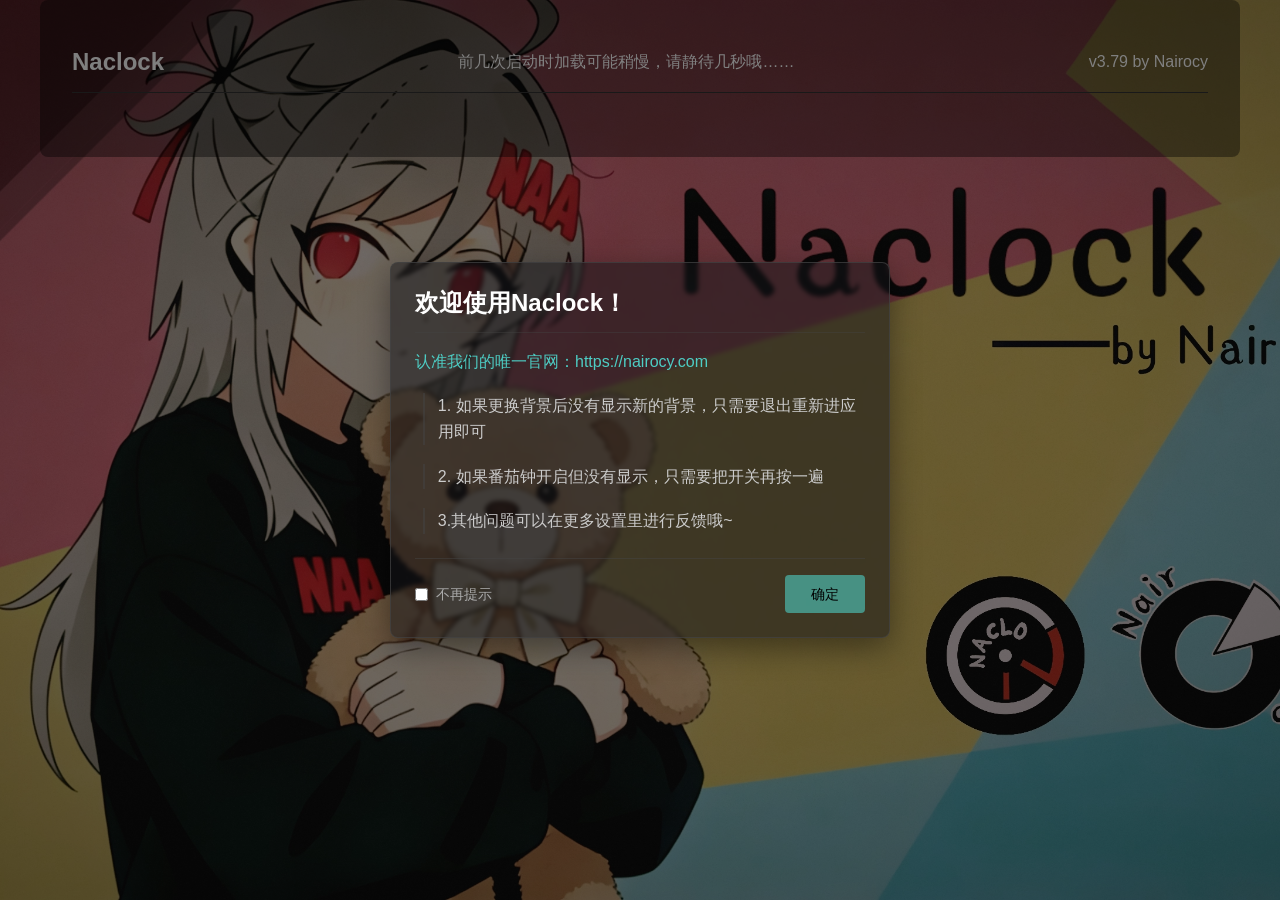
<file: index.html>
<!DOCTYPE html>
<html lang="zh-CN">

<head>
    <meta charset="UTF-8">
    <meta name="viewport" content="width=device-width, initial-scale=1.0">
    <meta name="version" content="3.79">
    <title>Naclock</title>
    <style>
    * {
        margin: 0;
        padding: 0;
        box-sizing: border-box;
        font-family: 'Helvetica Neue', Arial, sans-serif;
    }

    body {
        background-color: #000000;
        background-image: url('res/pic/nano.webp');
        background-size: cover;
        background-position: center;
        background-repeat: no-repeat;
        background-attachment: fixed;
        color: #ffffff;
        min-height: 100vh;
        overflow-x: hidden;
    }

    a {
        color: #00CED1;
        text-decoration: none;
        transition: color 0.3s ease;
    }

    a:hover {
        color: #20B2AA;
        text-decoration: underline;
    }

    .container {
        max-width: 1200px;
        margin: 0 auto;
        padding: 2rem;
        background-color: rgba(0, 0, 0, 0.4);
        border-radius: 8px;
    }

    header {
        display: flex;
        justify-content: space-between;
        align-items: center;
        padding: 1rem 0;
        border-bottom: 1px solid #333;
        margin-bottom: 2rem;
    }

    .logo {
        font-size: 1.5rem;
        font-weight: bold;
    }

    nav ul {
        display: flex;
        list-style: none;
    }

    nav li {
        margin-left: 1.5rem;
    }

    nav a {
        color: #ffffff;
        text-decoration: none;
        transition: opacity 0.3s;
    }

    nav a:hover {
        opacity: 0.7;
        text-decoration: none;
    }

    .main-content {
        display: grid;
        grid-template-columns: 1fr 1fr;
        gap: 2rem;
        margin-bottom: 3rem;
    }

    .feature-box {
        background-color: #111;
        padding: 1.5rem;
        border-radius: 4px;
        border: 1px solid #333;
    }

    .feature-title {
        font-size: 1.2rem;
        margin-bottom: 1rem;
        display: flex;
        align-items: center;
    }

    .feature-title svg {
        margin-right: 0.5rem;
    }

    .feature-desc {
        color: #ccc;
        line-height: 1.5;
    }

    footer {
        text-align: center;
        padding: 1.5rem 0;
        border-top: 1px solid #333;
        color: #888;
        font-size: 0.9rem;
    }

    .modal-overlay {
        position: fixed;
        top: 0;
        left: 0;
        width: 100%;
        height: 100%;
        background-color: rgba(0, 0, 0, 0.5);
        display: flex;
        justify-content: center;
        align-items: center;
        z-index: 1000;
    }

    .modal {
        background-color: rgba(20, 20, 25, 0.5);
        border: 1px solid rgba(68, 68, 68, 0.7);
        border-radius: 8px;
        backdrop-filter: blur(2px);
        box-shadow: 0 10px 30px rgba(0, 0, 0, 0.4);
        max-height: 85vh;
        overflow-y: auto;
    }

    #updateModal .modal {
        width: 90%;
        max-width: 750px;
        padding: 1.5rem;
        display: flex;
        flex-direction: row;
        gap: 1.5rem;
    }

    .modal-left {
        flex: 1;
        display: flex;
        flex-direction: column;
    }

    .modal-right {
        width: 180px;
        display: flex;
        flex-direction: column;
        justify-content: space-between;
    }

    .version-header {
        margin-bottom: 1rem;
    }

    .version-info {
        display: flex;
        justify-content: space-between;
        align-items: center;
        margin-bottom: 1rem;
    }

    .version-current {
        font-size: 0.95rem;
        color: #aaa;
    }

    .version-new {
        font-size: 1.1rem;
        font-weight: bold;
        color: #4ecdc4;
    }

    .version-arrow {
        margin: 0 8px;
        color: #666;
    }

    .file-size {
        color: #888;
        font-size: 0.85rem;
        background: rgba(255, 255, 255, 0.05);
        padding: 0.3rem 0.6rem;
        border-radius: 4px;
        margin-left: 0.5rem;
    }

    .info-container {
        display: flex;
    }

    .notes-header {
        display: flex;
        justify-content: space-between;
        align-items: center;
        margin-bottom: 0.5rem;
    }

    .update-notes-label {
        color: #ccc;
        font-size: 0.95rem;
        font-weight: 500;
    }

    .checkbox-container {
        display: flex;
        align-items: center;
    }

    .checkbox-container input {
        margin-right: 0.5rem;
        cursor: pointer;
    }

    .checkbox-container label {
        color: #aaa;
        font-size: 0.85rem;
        white-space: nowrap;
        cursor: pointer;
    }

    .update-notes-container {
        background: rgba(40, 40, 45, 0.5);
        border: 1px solid rgba(68, 68, 68, 0.6);
        border-radius: 6px;
        padding: 1rem;
        flex: 1;
        overflow-y: auto;
        min-height: 200px;
    }

    .update-notes {
        font-size: 0.9rem;
        line-height: 1.5;
        color: #ddd;
    }

    .update-notes p {
        margin-bottom: 0.5rem;
    }

    .update-notes p:last-child {
        margin-bottom: 0;
    }

    .force-update-warning {
        background: rgba(255, 80, 80, 0.15);
        border: 1px solid rgba(255, 80, 80, 0.3);
        border-radius: 6px;
        padding: 0.7rem;
        margin-top: 1rem;
        display: none;
    }

    .warning-text {
        color: #ffb3b3;
        font-size: 0.85rem;
        display: flex;
        align-items: center;
        gap: 6px;
    }

    .image-container {
        width: 100%;
        aspect-ratio: 1/1;
        border-radius: 6px;
        overflow: hidden;
        border: 1px solid rgba(68, 68, 68, 0.6);
        margin-bottom: 1rem;
    }

    .version-image {
        width: 100%;
        height: 100%;
        object-fit: cover;
        display: block;
    }

    .action-section {
        display: flex;
        flex-direction: column;
        gap: 0.8rem;
    }

    .btn-container {
        display: flex;
        flex-direction: column;
        gap: 0.7rem;
    }

    .btn {
        background-color: rgba(68, 68, 68, 0.6);
        color: #fff;
        border: 1px solid rgba(85, 85, 85, 0.6);
        padding: 0.7rem;
        border-radius: 6px;
        cursor: pointer;
        font-weight: 500;
        transition: all 0.2s;
        font-size: 0.9rem;
        text-align: center;
    }

    .btn:hover {
        background-color: rgba(85, 85, 85, 0.6);
    }

    .btn-primary {
        background-color: rgba(78, 205, 196, 0.6);
        color: #000;
        border-color: rgba(78, 205, 196, 0.5);
    }

    .btn-primary:hover {
        background-color: rgba(61, 188, 180, 0.9);
    }

    /* 强制更新时的特殊样式 */
    .btn-container.force-update {
        flex-direction: column !important;
        gap: 0 !important;
    }

    .btn-container.force-update .btn-primary {
        width: 100% !important;
        margin: 0 !important;
    }

    #welcomeModal .modal {
        width: 90%;
        max-width: 500px;
        padding: 1.5rem;
    }

    #welcomeModal h2 {
        margin-bottom: 1rem;
        font-size: 1.5rem;
        text-align: left;
        color: #fff;
        border-bottom: 1px solid rgba(68, 68, 68, 0.4);
        padding-bottom: 0.8rem;
    }

    #welcomeModal .modal-content {
        margin-bottom: 1.5rem;
        line-height: 1.6;
    }

    #welcomeModal .modal-content > p {
        margin-bottom: 1.2rem;
    }

    #welcomeModal .modal-content > p:first-of-type {
        color: #4ecdc4;
        font-weight: 500;
    }

    #welcomeModal .modal-content > p:not(:first-of-type) {
        margin-left: 0.5rem;
        padding-left: 0.8rem;
        border-left: 2px solid rgba(68, 68, 68, 0.5);
        color: #ccc;
    }

    #welcomeModal .modal-actions {
        display: flex;
        justify-content: space-between;
        align-items: center;
        padding-top: 1rem;
        border-top: 1px solid rgba(68, 68, 68, 0.5);
    }

    #welcomeModal .checkbox-container {
        display: flex;
        align-items: center;
    }

    #welcomeModal .checkbox-container label {
        color: #aaa;
        font-size: 0.9rem;
    }

    #welcomeModal .btn {
        background-color: rgba(78, 205, 196, 0.6);
        color: #000;
        border: none;
        padding: 0.6rem 1.5rem;
        border-radius: 4px;
        cursor: pointer;
        font-weight: 500;
        transition: background-color 0.2s;
        min-width: 80px;
    }

    #welcomeModal .btn:hover {
        background-color: rgba(61, 188, 180, 0.7);
    }

    @media (max-width: 768px) {
        .main-content {
            grid-template-columns: 1fr;
        }

        header {
            flex-direction: column;
            text-align: center;
        }

        nav ul {
            margin-top: 1rem;
            justify-content: center;
        }

        nav li {
            margin: 0 0.75rem;
        }

        #updateModal .modal {
            width: 95%;
            max-height: 80vh;
            padding: 1.2rem;
            flex-direction: column;
            gap: 1.2rem;
        }

        #updateModal .modal-right {
            width: 100%;
            order: -1;
            align-items: center;
        }

        #updateModal .image-container {
            width: 120px;
            height: 120px;
            margin-bottom: 0.8rem;
        }

        #updateModal .action-section {
            width: 100%;
            max-width: 300px;
        }

        #updateModal .btn-container {
            flex-direction: row;
        }

        #updateModal .btn {
            flex: 1;
        }

        #updateModal .notes-header {
            flex-direction: column;
            align-items: flex-start;
            gap: 0.5rem;
        }

        #updateModal .checkbox-container {
            align-self: flex-end;
        }

        #updateModal .version-info {
            flex-direction: column;
            align-items: flex-start;
            gap: 0.5rem;
        }
        
        #updateModal .info-container {
            flex-direction: column;
            align-items: flex-start;
            gap: 0.3rem;
        }
        
        #updateModal .file-size {
            margin-left: 0;
            margin-top: 0.3rem;
        }

        #welcomeModal .modal {
            width: 95%;
            padding: 1.2rem;
        }

        #welcomeModal .modal-actions {
            flex-direction: column;
            gap: 1rem;
            align-items: stretch;
        }

        #welcomeModal .checkbox-container {
            justify-content: center;
        }

        #welcomeModal .btn {
            width: 100%;
        }
    }

    @media (max-width: 480px) {
        #updateModal .modal,
        #welcomeModal .modal {
            padding: 1rem;
        }

        #updateModal .btn-container,
        #welcomeModal .btn-container {
            flex-direction: column;
        }
    }
</style>
</head>

<body>
    <div class="container">
        <header>
            <div class="logo">Naclock</div>
            <p>前几次启动时加载可能稍慢，请静待几秒哦……</p>
            <p id="currentVersionDisplay">Loading...&nbsp;&nbsp;by Nairocy</p>
        </header>
    </div>

    <div id="updateModal" class="modal-overlay" style="display: none;">
        <div class="modal">
            <div class="modal-left">
                <div class="version-header">
                    <div class="version-info">
                        <div>
                            <span class="version-current" id="currentVersion">v3.46</span>
                            <span class="version-arrow">→</span>
                            <span class="version-new" id="newVersionDisplay">v3.67</span>
                        </div>
                        <div class="info-container">
                            <div class="file-size">时间: <span id="updateDateDisplay">未知</span></div>
                            <div class="file-size">大小: <span id="fileSizeDisplay">未知</span></div>
                        </div>
                    </div>
                </div>

                <div class="notes-header">
                    <div class="update-notes-label">更新说明</div>
                    <div class="checkbox-container">
                        <input type="checkbox" id="skipThisVersion">
                        <label for="skipThisVersion">忽略此版本</label>
                    </div>
                </div>

                <div class="update-notes-container">
                    <div id="updateNotes" class="update-notes">
                        <p>唔唔</p>
                        <p>喵喵</p>
                    </div>
                </div>

                <div id="forceUpdateWarning" class="force-update-warning" style="display: none;">
                    <div class="warning-text">
                        <svg xmlns="http://www.w3.org/2000/svg" width="16" height="16" viewBox="0 0 24 24" fill="none" stroke="currentColor" stroke-width="2" stroke-linecap="round" stroke-linejoin="round">
                            <circle cx="12" cy="12" r="10"></circle>
                            <line x1="12" y1="8" x2="12" y2="12"></line>
                            <line x1="12" y1="16" x2="12.01" y2="16"></line>
                        </svg>
                        此版本包含重要更新，必须升级后才能继续使用
                    </div>
                </div>
            </div>

            <div class="modal-right">
                <div class="image-container">
                    <img src="res/pic/version.gif" alt="给我更新！" class="version-image" onerror="this.src='data:image/svg+xml;utf8,<svg xmlns=\"http://www.w3.org/2000/svg\" viewBox=\"0 0 100 100\"><rect width=\"100\" height=\"100\" fill=\"%23333\"/><text x=\"50\" y=\"50\" font-family=\"Arial\" font-size=\"14\" fill=\"%23ccc\" text-anchor=\"middle\" dy=\".3em\">给我更新</text></svg>'">
                </div>

                <div class="action-section">
                    <div class="btn-container">
                        <button id="updateBtn" class="btn btn-primary">开始更新</button>
                        <button id="laterBtn" class="btn">暂时跳过</button>
                    </div>
                </div>
            </div>
        </div>
    </div>

    <div id="welcomeModal" class="modal-overlay" style="display: none;">
        <div class="modal">
            <h2>欢迎使用Naclock！</h2>
            <div class="modal-content">
                <p>认准我们的唯一官网：https://nairocy.com</p>
                <p>1. 如果更换背景后没有显示新的背景，只需要退出重新进应用即可</p>
                <p>2. 如果番茄钟开启但没有显示，只需要把开关再按一遍</p>
                <p>3.其他问题可以在更多设置里进行反馈哦~ </p>
            </div>
            <div class="modal-actions">
                <div class="checkbox-container">
                    <input type="checkbox" id="dontShowAgain">
                    <label for="dontShowAgain">不再提示</label>
                </div>
                <button id="confirmBtn" class="btn">确定</button>
            </div>
        </div>
    </div>

    <script src="inde.js"></script>
</body>

</html>
</file>
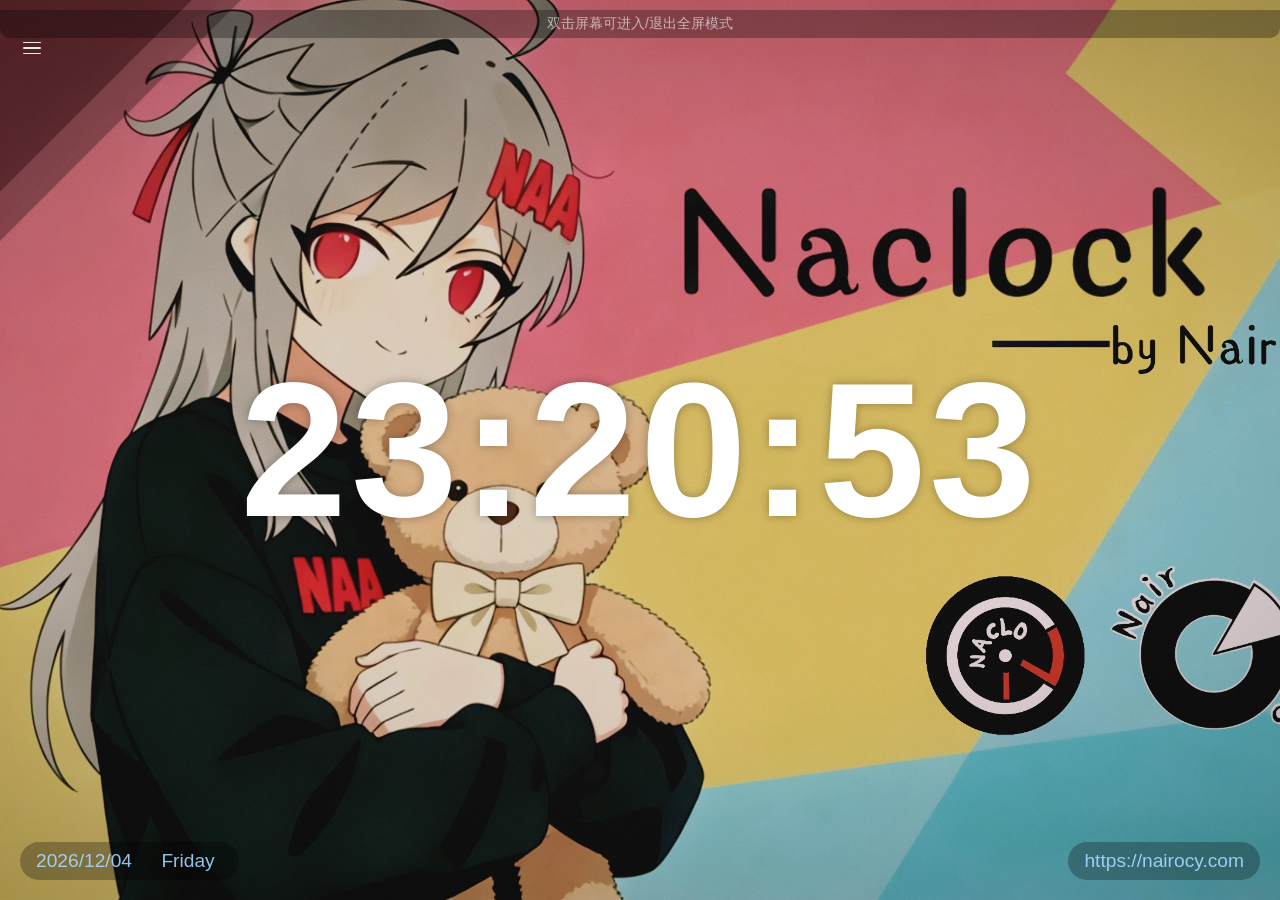
<file: page.html>
<!DOCTYPE html>
<html lang="zh">

    <head>
        <meta charset="UTF-8">
        <meta name="viewport" content="width=device-width, initial-scale=1.0, maximum-scale=1.0, user-scalable=no, viewport-fit=cover">
        <meta name="version" content="3.79">
        <title>Naclock</title>
        <link rel="icon" href="../../../pictures/clock.ico" type="image/x-icon">
        <link rel="stylesheet" href="https://cdnjs.cloudflare.com/ajax/libs/font-awesome/6.4.0/css/all.min.css">
        <link rel="stylesheet" href="page.css">
        <script src="ver.js"></script>
    </head>

    <body>
        <div id="fullscreen-hint">双击屏幕可进入/退出全屏模式</div>

        <div id="portrait-warning">
            <i class="fas fa-sync-alt"></i>
            <p>请将设备旋转至横屏<br>以获得更佳体验</p>
        </div>

        <div class="main-container layout-center">
            <div class="clock-container">
                <div class="clock">
                    <div class="digital-time"></div>
                    <div class="center"></div>
                    <div id="hour" class="hand"></div>
                    <div id="minute" class="hand"></div>
                    <div id="second" class="hand"></div>
                </div>
            </div>

            <div class="time-container">
                <div id="time-display">00:00:00</div>
            </div>
        </div>

        <div id="tomato-container">
            <button id="tomato-control-btn" class="tomato-control-btn">
                <i id="tomato-play-icon" class="fas fa-play"></i>
            </button>
            <div>
                <i class="fas fa-clock tomato-icon"></i>
                <span id="tomato-display">25:00</span>
                <span id="tomato-count-display">0/4</span>
            </div>
        </div>

        <div id="date-week-container">
            <div id="date-display">2021/03/06</div>
            <div id="week-display"> Saturday</div>
        </div>

        <div id="slogan-container">https://nairocy.com</div>

        <div id="tomato-notification" class="tomato-notification">
            <div class="notification-message"></div>
            <button class="notification-confirm">朕已阅</button>
        </div>

        <button id="menu-button" aria-label="菜单">
            <span class="menu-icon-bar"></span>
            <span class="menu-icon-bar"></span>
            <span class="menu-icon-bar"></span>
        </button>

        <div id="main-menu" class="menu-panel">
            <div class="menu-header">
                <h4 class="menu-title">Naclock&nbsp;&nbsp;&nbsp;v3.79</h4>
                <button class="close-button" id="close-main-menu">&times;</button>
            </div>

            <div class="menu-content">
                <div class="menu-grid">
                    <div class="menu-option" id="open-display-settings">
                        <div class="option-title">
                            <span class="option-icon"><i class="fas fa-calendar-alt"></i></span>
                            <span>显示设置</span>
                        </div>
                    </div>

                    <div class="menu-option" id="open-color-settings">
                        <div class="option-title">
                            <span class="option-icon"><i class="fas fa-palette"></i></span>
                            <span>颜色设置</span>
                        </div>
                    </div>

                    <div class="menu-option" id="open-bg-settings">
                        <div class="option-title">
                            <span class="option-icon"><i class="fas fa-image"></i></span>
                            <span>背景设置</span>
                        </div>
                    </div>

                    <div class="menu-option" id="open-tomato-settings">
                        <div class="option-title">
                            <span class="option-icon"><i class="fas fa-clock"></i></span>
                            <span>番茄设置</span>
                        </div>
                    </div>

                    <div class="menu-option" id="open-more-settings">
                        <div class="option-title">
                            <span class="option-icon"><i class="fas fa-cog"></i></span>
                            <span>更多设置</span>
                        </div>
                    </div>

                    <div class="menu-section" style="margin-top: auto; padding-top: 20px; border-top: 1px solid var(--menu-border);">
                        <div class="section-title" style="justify-content: center;">
                            <i class="fas fa-qrcode"></i>
                            <span>Nairocy 官网</span>
                        </div>
                        <div style="display: flex; justify-content: center; padding: 10px 0;">
                            <img src="res/pic/qrcode.png" alt="Nairocy官网二维码" style="width: 150px; height: 150px; border-radius: 8px; cursor: pointer;" onclick="openNairocyWebsite()" id="qrcode-image">
                        </div>
                    </div>

                </div>
            </div>
        </div>

        <div id="display-settings" class="menu-panel">
            <div class="menu-header">
                <h2 class="menu-title">显示设置</h2>
                <button class="close-button" id="close-display-settings">&times;</button>
            </div>

            <div class="menu-content">
                <div class="menu-section">
                    <div class="menu-grid">
                        <div class="menu-option" id="open-clock-position-picker">
                            <div class="option-title">
                                <span class="option-icon"><i class="fas fa-clock"></i></span>
                                <span>模拟时钟</span>
                            </div>
                            <div class="option-status" id="clock-position-status">关闭</div>
                        </div>

                        <div class="menu-option" id="open-font-picker">
                            <div class="option-title">
                                <span class="option-icon"><i class="fas fa-font"></i></span>
                                <span>时间字体</span>
                            </div>
                            <div class="option-status" id="font-status">系统字体</div>
                        </div>

                        <div class="opacity-control" style="margin-top: 12px;">
                            <div class="opacity-label">
                                <span><i class="fas fa-text-height"></i> 字体大小</span>
                                <span id="font-size-value" class="opacity-value">100%</span>
                            </div>
                            <input type="range" min="0.5" max="2.0" step="0.01" value="1.0" class="opacity-slider" id="font-size-slider">
                        </div>

                    <div class="switch-container">
                        <label class="switch-label">
                            <i class="fas fa-stopwatch"></i>
                            显示秒数
                        </label>
                        <label class="switch">
                            <input type="checkbox" id="show-seconds" checked>
                            <span class="slider"></span>
                        </label>
                    </div>

                        <div class="switch-container">
                            <label class="switch-label">
                                <i class="fas fa-calendar-day"></i>
                                显示日期
                            </label>
                            <label class="switch">
                                <input type="checkbox" id="show-date" checked>
                                <span class="slider"></span>
                            </label>
                        </div>

                        <div class="switch-container">
                            <label class="switch-label">
                                <i class="fas fa-calendar"></i>
                                显示年份
                            </label>
                            <label class="switch">
                                <input type="checkbox" id="show-year" checked>
                                <span class="slider"></span>
                            </label>
                        </div>

                        <div class="switch-container">
                            <label class="switch-label">
                                <i class="fas fa-calendar-week"></i>
                                显示星期
                            </label>
                            <label class="switch">
                                <input type="checkbox" id="show-week" checked>
                                <span class="slider"></span>
                            </label>
                        </div>

                        <div class="switch-container">
                            <label class="switch-label">
                                <i class="fas fa-calendar"></i>
                                显示月日
                            </label>
                            <label class="switch">
                                <input type="checkbox" id="show-month-day" checked>
                                <span class="slider"></span>
                            </label>
                        </div>

                        <div class="audio-upload-container">
                            <div class="tomato-slider-label">
                                <span><i class="fas fa-quote-left"></i> 自定义标语</span>
                            </div>
                            <button class="action-button file-button" id="open-slogan-picker" style="width: 100%; justify-content: center;">
                                <i class="fas fa-edit"></i> 标语设置
                            </button>
                        </div>
                    </div>
                </div>
            </div>
        </div>

        <div id="clock-position-picker" class="menu-panel">
            <div class="menu-header">
                <h2 class="menu-title">模拟时钟</h2>
                <button class="close-button" id="close-clock-position-picker">&times;</button>
            </div>

            <div class="menu-content">
                <div class="menu-section">
                    <div class="menu-grid">
                        <div class="switch-container clock-position-option" data-value="none">
                            <label class="switch-label">
                                <i class="fas fa-ban"></i>
                                关闭模拟时钟
                            </label>
                            <label class="switch">
                                <input type="radio" name="clock-position" value="none">
                                <span class="slider radio-slider"></span>
                            </label>
                        </div>

                        <div class="switch-container clock-position-option" data-value="left">
                            <label class="switch-label">
                                <i class="fas fa-arrow-left"></i>
                                左侧模拟时钟
                            </label>
                            <label class="switch">
                                <input type="radio" name="clock-position" value="left">
                                <span class="slider radio-slider"></span>
                            </label>
                        </div>

                        <div class="switch-container clock-position-option" data-value="right">
                            <label class="switch-label">
                                <i class="fas fa-arrow-right"></i>
                                右侧模拟时钟
                            </label>
                            <label class="switch">
                                <input type="radio" name="clock-position" value="right">
                                <span class="slider radio-slider"></span>
                            </label>
                        </div>
                    </div>
                </div>
            </div>
        </div>

        <div id="font-picker" class="menu-panel">
            <div class="menu-header">
                <h2 class="menu-title">选择字体</h2>
                <button class="close-button" id="close-font-picker">&times;</button>
            </div>

            <div class="menu-content">
                <div class="menu-section">
                    <div class="menu-grid">
                        <div class="switch-container font-option" data-font="Arial, sans-serif">
                            <label class="switch-label">
                                <span style="font-family: Arial, sans-serif;">系统字体</span>
                            </label>
                            <label class="switch">
                                <input type="radio" name="font-select" value="Arial, sans-serif">
                                <span class="slider radio-slider"></span>
                            </label>
                        </div>

                        <div class="switch-container font-option" data-font="'Microsoft YaHei', sans-serif">
                            <label class="switch-label">
                                <span style="font-family: 'Microsoft YaHei', sans-serif;">微软雅黑</span>
                            </label>
                            <label class="switch">
                                <input type="radio" name="font-select" value="'Microsoft YaHei', sans-serif">
                                <span class="slider radio-slider"></span>
                            </label>
                        </div>

                        <div class="switch-container font-option" data-font="'SimHei', sans-serif">
                            <label class="switch-label">
                                <span style="font-family: 'SimHei', sans-serif;">纯正黑体</span>
                            </label>
                            <label class="switch">
                                <input type="radio" name="font-select" value="'SimHei', sans-serif">
                                <span class="slider radio-slider"></span>
                            </label>
                        </div>

                        <div class="switch-container font-option" data-font="'SimSun', serif">
                            <label class="switch-label">
                                <span style="font-family: 'SimSun', serif;">标准宋体</span>
                            </label>
                            <label class="switch">
                                <input type="radio" name="font-select" value="'SimSun', serif">
                                <span class="slider radio-slider"></span>
                            </label>
                        </div>

                        <div class="switch-container font-option" data-font="'Courier New', monospace">
                            <label class="switch-label">
                                <span style="font-family: 'Courier New', monospace;">等宽萌体</span>
                            </label>
                            <label class="switch">
                                <input type="radio" name="font-select" value="'Courier New', monospace">
                                <span class="slider radio-slider"></span>
                            </label>
                        </div>

                        <div class="switch-container font-option" data-font="'Times New Roman', serif">
                            <label class="switch-label">
                                <span style="font-family: 'Times New Roman', serif;">衬线怡体</span>
                            </label>
                            <label class="switch">
                                <input type="radio" name="font-select" value="'Times New Roman', serif">
                                <span class="slider radio-slider"></span>
                            </label>
                        </div>
                    </div>
                </div>
            </div>
        </div>

        <div id="color-settings" class="menu-panel">
            <div class="menu-header">
                <h2 class="menu-title">颜色设置</h2>
                <button class="close-button" id="close-color-settings">&times;</button>
            </div>

            <div class="menu-content">
                <div class="menu-grid">
                    <div class="menu-option color-option" data-target="time">
                        <div class="option-title">
                            <span class="option-icon"><i class="fas fa-clock"></i></span>
                            <span>时间颜色</span>
                        </div>
                        <div class="color-preview" style="width: 16px; height: 16px; background: #ffffff; border-radius: 50%;"></div>
                    </div>

                    <div class="menu-option color-option" data-target="date">
                        <div class="option-title">
                            <span class="option-icon"><i class="fas fa-calendar-day"></i></span>
                            <span>日期颜色</span>
                        </div>
                        <div class="color-preview" style="width: 16px; height: 16px; background: #a3d5ff; border-radius: 50%;"></div>
                    </div>

                    <div class="menu-option color-option" data-target="week">
                        <div class="option-title">
                            <span class="option-icon"><i class="fas fa-calendar-week"></i></span>
                            <span>星期颜色</span>
                        </div>
                        <div class="color-preview" style="width: 16px; height: 16px; background: #a3d5ff; border-radius: 50%;"></div>
                    </div>

                    <div class="menu-option color-option" data-target="slogan">
                        <div class="option-title">
                            <span class="option-icon"><i class="fas fa-font"></i></span>
                            <span>标语颜色</span>
                        </div>
                        <div class="color-preview" style="width: 16px; height: 16px; background: #a3d5ff; border-radius: 50%;"></div>
                    </div>
                </div>
            </div>
        </div>

        <div id="bg-settings" class="menu-panel">
            <div class="menu-header">
                <h2 class="menu-title">背景设置</h2>
                <button class="close-button" id="close-bg-settings">&times;</button>
            </div>

            <div class="menu-content">
                <div class="menu-section">
                    <div class="bg-option">
                        <div class="bg-preview" id="bg-preview">
                            <div class="bg-placeholder">背景预览</div>
                        </div>
                        <button class="action-button file-button" id="open-bg-picker">
                            <i class="fas fa-image"></i> 选择图片
                        </button>
                    </div>
                </div>

                <div class="menu-section opacity-control">
                    <div class="opacity-label">
                        <span><i class="fas fa-adjust"></i> 背景透明度</span>
                        <span id="opacity-value" class="opacity-value">100%</span>
                    </div>
                    <input type="range" min="0" max="1" step="0.01" value="1" class="opacity-slider" id="opacity-slider">
                </div>
            </div>
        </div>

        <div id="tomato-settings" class="menu-panel">
            <div class="menu-header">
                <h2 class="menu-title">番茄设置</h2>
                <button class="close-button" id="close-tomato-settings">&times;</button>
            </div>

            <div class="menu-content">
                <div class="menu-grid">
                    <div class="switch-container">
                        <label class="switch-label">
                            <i class="fas fa-stopwatch"></i>
                            启用番茄钟
                        </label>
                        <label class="switch">
                            <input type="checkbox" id="show-tomato" checked>
                            <span class="slider"></span>
                        </label>
                    </div>

                    <div class="tomato-slider-container">
                        <div class="tomato-slider-label">
                            <span><i class="fas fa-clock"></i> 番茄钟个数</span>
                            <span id="tomato-count-value" class="tomato-slider-value">4</span>
                        </div>
                        <input type="range" min="1" max="10" value="4" class="tomato-slider" id="tomato-count-slider">
                    </div>

                    <div class="tomato-slider-container">
                        <div class="tomato-slider-label">
                            <span><i class="fas fa-hourglass-start"></i> 专注时长(红色/分钟)</span>
                            <span id="focus-time-value" class="tomato-slider-value">25</span>
                        </div>
                        <input type="range" min="1" max="60" value="25" class="tomato-slider" id="focus-time-slider">
                    </div>

                    <div class="tomato-slider-container">
                        <div class="tomato-slider-label">
                            <span><i class="fas fa-coffee"></i> 休息时长(绿色/分钟)</span>
                            <span id="rest-time-value" class="tomato-slider-value">5</span>
                        </div>
                        <input type="range" min="1" max="30" value="5" class="tomato-slider" id="rest-time-slider">
                    </div>

                    <div class="switch-container">
                        <label class="switch-label">
                            <i class="fas fa-mobile-alt"></i>
                            震动提醒
                        </label>
                        <label class="switch">
                            <input type="checkbox" id="vibrate-switch" checked>
                                <span class="slider"></span>
                        </label>
                    </div>

                    <div class="switch-container">
                        <label class="switch-label">
                            <i class="fas fa-music"></i>
                            音频提醒
                        </label>
                        <label class="switch">
                            <input type="checkbox" id="play-sound" checked>
                            <span class="slider"></span>
                        </label>
                    </div>

                    <div class="audio-upload-container">
                        <div class="tomato-slider-label">
                            <span><i class="fas fa-volume-up"></i> 自定义音频（无则默认）</span>
                        </div>
                        <label for="audio-upload" class="action-button file-button" style="width: 100%; justify-content: center;">
                            <i class="fas fa-upload"></i> 上传音频
                        </label>
                        <input type="file" id="audio-upload" accept="audio/*" style="display: none;">
                        <div id="audio-file-name" class="audio-file-info">未选择音频</div>
                    </div>

                    <div class="audio-upload-container">
                        <div class="tomato-slider-label">
                            <span><i class="fas fa-bell"></i> 自定义番茄提示</span>
                        </div>
                        <button class="action-button file-button" id="open-notification-settings" style="width: 100%; justify-content: center;">
                            <i class="fas fa-edit"></i> 编辑提示
                        </button>
                    </div>
                </div>
            </div>
        </div>

        <div id="more-settings" class="menu-panel">
            <div class="menu-header">
                <h2 class="menu-title">更多设置</h2>
                <button class="close-button" id="close-more-settings">&times;</button>
            </div>

            <div class="menu-content">
                <div class="menu-grid">
                    <div class="menu-option" id="open-help-ques">
                        <div class="option-title">
                            <span class="option-icon"><i class="fas fa-question-circle"></i></span>
                            <span>常见问题</span>
                        </div>
                    </div>

                    <div class="menu-option" id="open-version-check">
                        <div class="option-title">
                            <span class="option-icon"><i class="fas fa-sync-alt"></i></span>
                            <span>应用信息</span>
                        </div>
                    </div>
                </div>
            </div>
        </div>

        <div id="color-picker" class="menu-panel">
            <div class="menu-header">
                <h2 class="menu-title">选择颜色</h2>
                <button class="close-button" id="close-color-picker">&times;</button>
            </div>

            <div class="menu-content">
                <div class="color-picker-panel">
                    <div class="color-picker-area" id="color-area">
                        <div class="color-rectangle"></div>
                        <div class="color-overlay"></div>
                        <div class="color-pointer" id="color-pointer"></div>
                    </div>

                    <div class="color-controls">
                        <div class="current-color-row">
                            <span class="current-color-title">当前颜色:</span>
                            <div class="current-color" id="current-color"></div>
                            <div>
                                <button class="action-button reset-button" id="reset-color">
                                    <i class="fas fa-undo"></i> 重置
                                </button>
                                <button class="action-button confirm-button" id="confirm-color">
                                    <i class="fas fa-check"></i> 应用
                                </button>
                            </div>
                        </div>

                        <div class="color-values">
                            <div class="color-component">
                                <div class="color-label">
                                    <span>H (色调)</span>
                                    <span class="color-value" id="h-value">182</span>
                                </div>
                                <div class="color-slider-container">
                                    <input type="range" min="0" max="360" value="182" class="color-slider h-slider" id="h-slider">
                                </div>
                            </div>

                            <div class="color-component">
                                <div class="color-label">
                                    <span>S (饱和度)</span>
                                    <span class="color-value" id="s-value">48</span>
                                </div>
                                <div class="color-slider-container">
                                    <input type="range" min="0" max="100" value="48" class="color-slider s-v-slider" id="s-slider">
                                </div>
                            </div>

                            <div class="color-component">
                                <div class="color-label">
                                    <span>V (亮度)</span>
                                    <span class="color-value" id="v-value">47</span>
                                </div>
                                <div class="color-slider-container">
                                    <input type="range" min="0" , max="100" value="47" class="color-slider s-v-slider v-slider" id="v-slider">
                                </div>
                            </div>
                        </div>
                    </div>
                </div>
            </div>
        </div>

        <div id="bg-picker" class="menu-panel">
            <div class="menu-header">
                <h2 class="menu-title">自定义背景</h2>
                <button class="close-button" id="close-bg-picker">&times;</button>
            </div>

            <div class="menu-content">
                <div class="menu-section">
                    <div class="bg-option" style="margin-bottom: 12px;">
                        <div class="bg-preview" id="large-bg-preview">
                            <div class="bg-placeholder">选择图片后将显示在这里</div>
                        </div>
                    </div>
                </div>

                <div class="menu-section">
                    <label for="bg-file" class="action-button file-button" style="width: 100%; justify-content: center;">
                        <i class="fas fa-folder-open"></i> 从设备选择图片
                    </label>
                    <input type="file" id="bg-file" accept="image/*" style="display: none;">
                </div>

                <div class="menu-section" style="display: flex; gap: 8px;">
                    <button class="action-button reset-button" id="reset-bg">
                        <i class="fas fa-undo"></i> 重置背景
                    </button>
                    <button class="action-button confirm-button" id="apply-bg">
                        <i class="fas fa-check"></i> 应用背景
                    </button>
                </div>
            </div>
        </div>

        <div id="slogan-picker" class="menu-panel">
            <div class="menu-header">
                <h2 class="menu-title">自定义标语</h2>
                <button class="close-button" id="close-slogan-picker">&times;</button>
            </div>

            <div class="menu-content">
                <div class="menu-section">
                    <div class="menu-grid">
                        <div class="switch-container">
                            <label class="switch-label">
                                <i class="fas fa-quote-left"></i>
                                显示标语
                            </label>
                            <label class="switch">
                                <input type="checkbox" id="show-slogan" checked>
                                <span class="slider"></span>
                            </label>
                        </div>

                        <div class="slogan-input-container">
                            <input type="text" id="slogan-input" placeholder="输入标语内容" value="https://nairocy.com" class="slogan-input">
                        </div>

                        <div class="action-buttons">
                            <button class="action-button reset-button" id="reset-slogan">
                                <i class="fas fa-undo"></i> 重置
                            </button>
                            <button class="action-button confirm-button" id="confirm-slogan">
                                <i class="fas fa-check"></i> 应用
                            </button>
                        </div>
                    </div>
                </div>
            </div>
        </div>

        <div id="version-info-modal" class="menu-panel">
            <div class="menu-header">
                <h2 class="menu-title">应用信息</h2>
                <button class="close-button" id="close-version-modal">&times;</button>
            </div>

            <div class="menu-content">
                <div class="menu-section">
                    <div class="version-info-box" style="background: rgba(30, 30, 30, 0.5); padding: 1.5rem; border-radius: 8px; border: 1px solid rgba(255, 255, 255, 0.1);">
                        <div style="display: flex; justify-content: space-between; align-items: center; margin-bottom: 1rem; padding-bottom: 0.8rem; border-bottom: 1px solid rgba(255, 255, 255, 0.1);">
                            <div>
                                <div style="font-size: 0.9rem; color: #cccccc;">当前版本</div>
                                <div id="current-version-display" style="font-size: 1.2rem; font-weight: bold; color: #ffffff;">加载中...</div>
                            </div>
                            <div>
                                <div style="font-size: 0.9rem; color: #cccccc;">最新版本</div>
                                <div id="latest-version-display" style="font-size: 1.2rem; font-weight: bold; color: #4ecdc4;">加载中...</div>
                            </div>
                        </div>

                        <div style="margin-bottom: 1rem;">
                            <div style="font-size: 0.9rem; color: #cccccc; margin-bottom: 0.5rem;">更新状态</div>
                            <div id="update-status" style="font-size: 1rem; font-weight: 500; padding: 0.5rem; border-radius: 6px; background: rgba(0, 0, 0, 0.3);">
                                正在检测...
                            </div>
                        </div>

                        <div style="margin-bottom: 1rem;">
                            <div style="font-size: 0.9rem; color: #cccccc; margin-bottom: 0.5rem;">发布日期</div>
                            <div id="release-date-display" style="font-size: 1rem;">-</div>
                        </div>

                        <div style="margin-bottom: 1rem;">
                            <div style="font-size: 0.9rem; color: #cccccc; margin-bottom: 0.5rem;">文件大小</div>
                            <div id="file-size-display" style="font-size: 1rem;">-</div>
                        </div>

                        <div style="margin-bottom: 1.5rem;">
                            <div style="font-size: 0.9rem; color: #cccccc; margin-bottom: 0.5rem;">更新说明</div>
                            <div id="release-notes-display" style="font-size: 0.9rem; line-height: 1.5; color: #cccccc; max-height: 200px; overflow-y: auto; padding: 0.8rem; background: rgba(0, 0, 0, 0.2); border-radius: 6px;">
                                暂无更新说明
                            </div>
                        </div>

                        <div style="display: flex; gap: 10px;">
                            <button class="action-button reset-button" id="update-or-close-btn" style="flex: 1;">
                                <i class="fas fa-times"></i> 关闭
                            </button>
                            <button class="action-button confirm-button" id="check-version-again" style="flex: 1;">
                                <i class="fas fa-redo"></i> 重新检测
                            </button>
                        </div>

                        <div id="force-update-warning" style="display: none; margin-top: 1rem; padding: 0.8rem; background: rgba(255, 107, 107, 0.1); border-radius: 6px; border: 1px solid rgba(255, 107, 107, 0.3);">
                            <div style="display: flex; align-items: center; gap: 8px; color: #ff6b6b; font-size: 0.9rem; margin-bottom: 0.5rem;">
                                <i class="fas fa-exclamation-triangle"></i>
                                <span>强制更新提示</span>
                            </div>
                            <div style="font-size: 0.85rem; color: #cccccc;">
                                此版本包含重要安全更新，必须升级后才能继续使用
                            </div>
                        </div>
                    </div>
                </div>
            </div>
        </div>

        <div id="notification-picker" class="menu-panel">
            <div class="menu-header">
                <h2 class="menu-title">自定义番茄提示</h2>
                <button class="close-button" id="close-notification-picker">&times;</button>
            </div>

            <div class="menu-content">
                <div class="menu-section">
                    <div class="notification-input-container">
                        <label class="notification-label">
                            <i class="fas fa-tasks"></i>
                            阶段完成
                        </label>
                        <textarea id="phase-complete-notification" class="notification-input" placeholder="本次专注已结束！剩余番茄钟：{X}个，接下来是绿色休息时间～"></textarea>
                        <div class="notification-hint">
                            其中 {X} 为剩余番茄钟的占位符，保存时会自动转换为实际数量，请勿修改
                        </div>
                    </div>

                    <div class="notification-input-container">
                        <label class="notification-label">
                            <i class="fas fa-check-circle"></i>
                            全部完成
                        </label>
                        <textarea id="all-complete-notification" class="notification-input" placeholder="太棒了！已完成所有番茄钟任务！"></textarea>
                    </div>

                    <div class="notification-input-container">
                        <label class="notification-label">
                            <i class="fas fa-coffee"></i>
                            休息结束
                        </label>
                        <textarea id="rest-end-notification" class="notification-input" placeholder="休息结束，请点击开始继续专注！"></textarea>
                    </div>

                    <div class="action-buttons">
                        <button class="action-button reset-button" id="reset-notification">
                            <i class="fas fa-undo"></i> 重置
                        </button>
                        <button class="action-button confirm-button" id="confirm-notification">
                            <i class="fas fa-check"></i> 应用
                        </button>
                    </div>
                </div>
            </div>
        </div>

        <div class="menu-overlay" id="menu-overlay"></div>

        <script src="page.js"></script>
    </body>

</html>
</file>
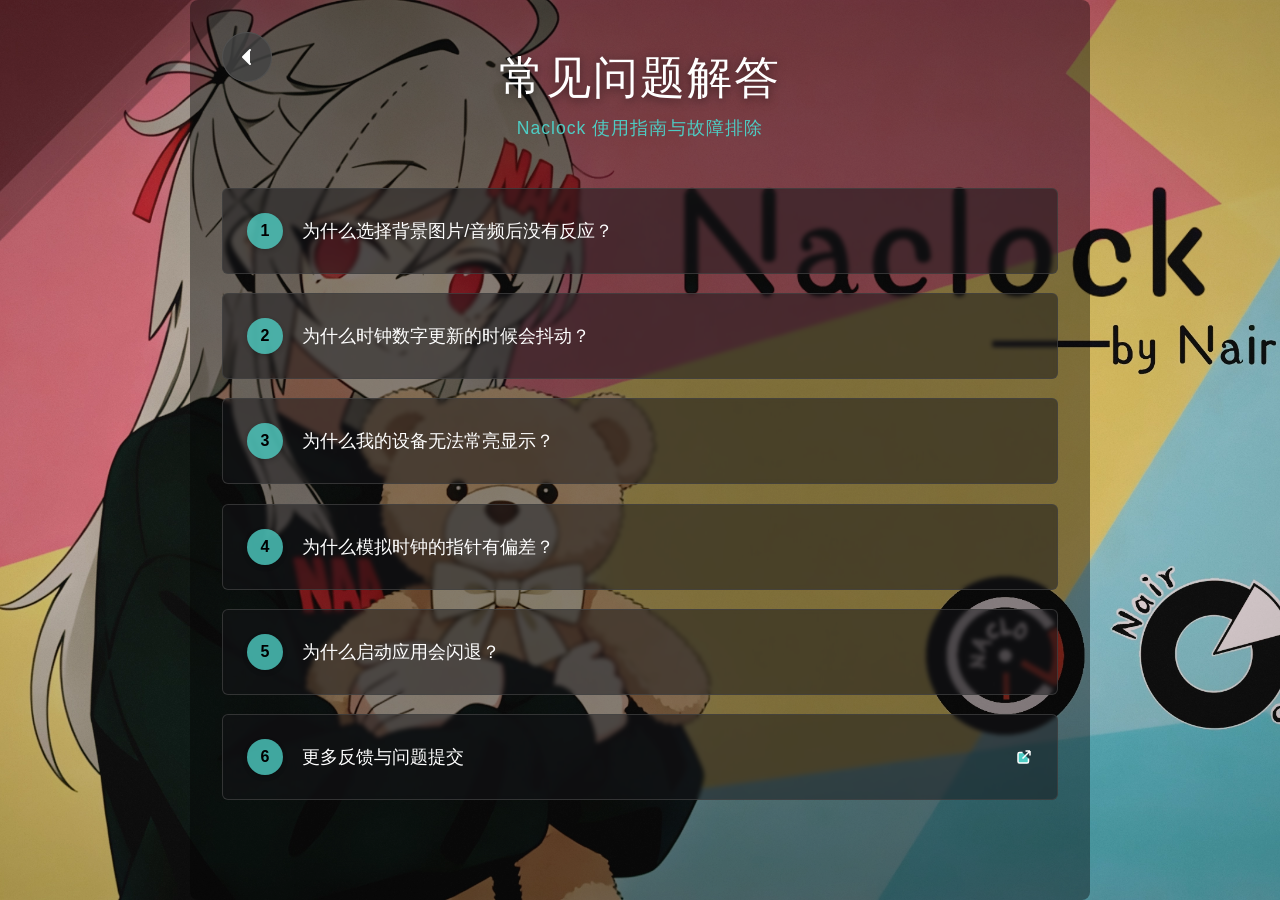
<file: ques.html>
<!DOCTYPE html>
<html lang="zh-CN">

    <head>
        <meta charset="UTF-8">
        <meta name="viewport" content="width=device-width, initial-scale=1.0, user-scalable=no">
        <title>Naclock</title>
        <style>
            * {
                margin: 0;
                padding: 0;
                box-sizing: border-box;
                font-family: 'Helvetica Neue', Arial, sans-serif;
            }

            body {
                background-color: #000000;
                background-image: url('res/pic/nano.webp');
                background-size: cover;
                background-position: center;
                background-repeat: no-repeat;
                background-attachment: fixed;
                color: #ffffff;
                min-height: 100vh;
                overflow-x: hidden;
            }

            .container {
                max-width: 900px;
                margin: 0 auto;
                padding: 2rem;
                background-color: rgba(0, 0, 0, 0.4);
                border-radius: 8px;
                min-height: 100vh;
                position: relative;
            }

            .back-button {
                position: absolute;
                top: 2rem;
                left: 2rem;
                width: 50px;
                height: 50px;
                border-radius: 50%;
                background-color: rgba(68, 68, 68, 0.6);
                display: flex;
                align-items: center;
                justify-content: center;
                text-decoration: none;
                transition: all 0.3s ease;
                border: 1px solid rgba(85, 85, 85, 0.6);
                z-index: 10;
            }

            .back-button:hover {
                background-color: rgba(78, 205, 196, 0.6);
                border-color: rgba(78, 205, 196, 0.5);
            }

            .back-arrow {
                width: 24px;
                height: 24px;
                fill: #fff;
            }

            header {
                text-align: center;
                margin-bottom: 3rem;
                padding-top: 1rem;
            }

            h1 {
                font-size: 2.8rem;
                font-weight: 300;
                letter-spacing: 2px;
                margin-bottom: 0.5rem;
                color: #fff;
                text-shadow: 0 2px 10px rgba(0, 0, 0, 0.5);
            }

            .subtitle {
                color: #4ecdc4;
                font-size: 1.1rem;
                font-weight: 300;
                letter-spacing: 1px;
            }

            .faq-list {
                display: flex;
                flex-direction: column;
                gap: 1.2rem;
                margin-bottom: 3rem;
            }

            .faq-item {
                background-color: rgba(20, 20, 25, 0.5);
                border: 1px solid rgba(68, 68, 68, 0.7);
                padding: 1.5rem;
                cursor: pointer;
                transition: all 0.3s ease;
                display: flex;
                align-items: center;
                border-radius: 6px;
                backdrop-filter: blur(2px);
            }

            .faq-item:hover {
                background-color: rgba(30, 30, 35, 0.7);
                border-color: rgba(78, 205, 196, 0.5);
                transform: translateY(-2px);
                box-shadow: 0 5px 15px rgba(0, 0, 0, 0.3);
            }

            .faq-number {
                display: inline-flex;
                align-items: center;
                justify-content: center;
                width: 36px;
                height: 36px;
                background-color: rgba(78, 205, 196, 0.8);
                color: #000;
                border-radius: 50%;
                margin-right: 1.2rem;
                font-size: 1rem;
                font-weight: bold;
                flex-shrink: 0;
                box-shadow: 0 2px 5px rgba(0, 0, 0, 0.2);
            }

            .faq-text {
                flex: 1;
                font-size: 1.1rem;
                color: #fff;
            }

            .link-icon {
                margin-left: auto;
                width: 18px;
                height: 18px;
                fill: #4ecdc4;
            }

            .modal-overlay {
                position: fixed;
                top: 0;
                left: 0;
                width: 100%;
                height: 100%;
                background-color: rgba(0, 0, 0, 0.8);
                display: flex;
                justify-content: center;
                align-items: center;
                z-index: 1000;
                display: none;
            }

            .modal {
                background-color: rgba(20, 20, 25, 0.85);
                border: 1px solid rgba(68, 68, 68, 0.7);
                border-radius: 8px;
                backdrop-filter: blur(5px);
                box-shadow: 0 10px 30px rgba(0, 0, 0, 0.5);
                width: 90%;
                max-width: 700px;
                padding: 2rem;
                position: relative;
                animation: modalFadeIn 0.3s ease-out;
            }

            @keyframes modalFadeIn {
                from {
                    opacity: 0;
                    transform: translateY(20px);
                }

                to {
                    opacity: 1;
                    transform: translateY(0);
                }
            }

            .close-btn {
                position: absolute;
                top: 1rem;
                right: 1rem;
                background: none;
                border: none;
                color: #fff;
                font-size: 1.8rem;
                cursor: pointer;
                width: 40px;
                height: 40px;
                display: flex;
                align-items: center;
                justify-content: center;
                border-radius: 50%;
                transition: all 0.3s ease;
            }

            .close-btn:hover {
                background-color: rgba(255, 255, 255, 0.1);
            }

            .modal-title {
                font-size: 1.8rem;
                margin-bottom: 1.5rem;
                padding-right: 3rem;
                color: #fff;
                border-bottom: 1px solid rgba(68, 68, 68, 0.5);
                padding-bottom: 1rem;
            }

            .reason,
            .solution {
                margin-bottom: 1.5rem;
                padding: 1.2rem;
                border-radius: 6px;
            }

            .reason {
                background-color: rgba(255, 100, 100, 0.1);
                border-left: 3px solid rgba(255, 100, 100, 0.5);
            }

            .solution {
                background-color: rgba(78, 205, 196, 0.1);
                border-left: 3px solid rgba(78, 205, 196, 0.5);
            }

            .reason h3,
            .solution h3 {
                font-size: 1.2rem;
                margin-bottom: 0.8rem;
                color: #fff;
                display: flex;
                align-items: center;
            }

            .reason h3::before,
            .solution h3::before {
                content: "";
                display: inline-block;
                width: 6px;
                height: 6px;
                border-radius: 50%;
                margin-right: 0.5rem;
            }

            .reason h3::before {
                background-color: #ff6464;
            }

            .solution h3::before {
                background-color: #4ecdc4;
            }

            .reason p,
            .solution p {
                color: #ddd;
                line-height: 1.6;
                font-size: 1rem;
            }

            .link-container {
                text-align: center;
                margin-top: 2rem;
                padding-top: 1.5rem;
                border-top: 1px solid rgba(68, 68, 68, 0.5);
            }

            .external-link {
                display: inline-block;
                color: #4ecdc4;
                text-decoration: none;
                padding: 0.8rem 1.5rem;
                border-radius: 4px;
                background-color: rgba(78, 205, 196, 0.15);
                border: 1px solid rgba(78, 205, 196, 0.3);
                transition: all 0.3s ease;
                font-weight: 500;
            }

            .external-link:hover {
                background-color: rgba(78, 205, 196, 0.3);
                transform: translateY(-2px);
                box-shadow: 0 5px 15px rgba(0, 0, 0, 0.2);
            }

            .footer-note {
                text-align: center;
                padding: 1.5rem 0;
                color: #888;
                font-size: 0.9rem;
                border-top: 1px solid rgba(68, 68, 68, 0.5);
                margin-top: 2rem;
            }

            @media (max-width: 768px) {
                .container {
                    padding: 1.5rem;
                }

                h1 {
                    font-size: 2.2rem;
                }

                .back-button {
                    top: 1.5rem;
                    left: 1.5rem;
                    width: 45px;
                    height: 45px;
                }

                .faq-item {
                    padding: 1.2rem;
                }

                .faq-number {
                    width: 32px;
                    height: 32px;
                    margin-right: 1rem;
                }

                .modal {
                    padding: 1.5rem;
                    width: 95%;
                }

                .modal-title {
                    font-size: 1.5rem;
                }
            }

            @media (max-width: 480px) {
                .container {
                    padding: 1rem;
                }

                h1 {
                    font-size: 1.8rem;
                }

                .faq-item {
                    flex-direction: column;
                    align-items: flex-start;
                }

                .faq-number {
                    margin-bottom: 0.8rem;
                }

                .modal {
                    padding: 1.2rem;
                }

                .modal-title {
                    font-size: 1.3rem;
                    padding-right: 2rem;
                }
            }
        </style>
    </head>

    <body>
        <div class="container">
            <a href="page.html" class="back-button">
                <a href="page.html" class="back-button">
                    <svg class="back-arrow" viewBox="0 0 24 24" fill="none" xmlns="http://www.w3.org/2000/svg">
                        <path d="M15 19l-7-7 7-7" stroke="#ffffff" stroke-width="2" stroke-linecap="round" stroke-linejoin="round" />
                    </svg>
                </a>
            </a>

            <header>
                <h1>常见问题解答</h1>
                <div class="subtitle">Naclock 使用指南与故障排除</div>
            </header>

            <div class="faq-list">
                <div class="faq-item" onclick="showModal(1)">
                    <span class="faq-number">1</span>
                    <div class="faq-text">为什么选择背景图片/音频后没有反应？</div>
                </div>

                <div class="faq-item" onclick="showModal(2)">
                    <span class="faq-number">2</span>
                    <div class="faq-text">为什么时钟数字更新的时候会抖动？</div>
                </div>

                <div class="faq-item" onclick="showModal(3)">
                    <span class="faq-number">3</span>
                    <div class="faq-text">为什么我的设备无法常亮显示？</div>
                </div>

                <div class="faq-item" onclick="showModal(4)">
                    <span class="faq-number">4</span>
                    <div class="faq-text">为什么模拟时钟的指针有偏差？</div>
                </div>

                <div class="faq-item" onclick="showModal(5)">
                    <span class="faq-number">5</span>
                    <div class="faq-text">为什么启动应用会闪退？</div>
                </div>

                <div class="faq-item" onclick="showModal(6)">
                    <span class="faq-number">6</span>
                    <div class="faq-text">更多反馈与问题提交</div>
                    <svg class="link-icon" viewBox="0 0 24 24" fill="none" stroke="currentColor" stroke-width="2">
                        <path d="M10 6H6a2 2 0 0 0-2 2v10a2 2 0 0 0 2 2h10a2 2 0 0 0 2-2v-4M14 4h6m0 0v6m0-6L10 14" />
                    </svg>
                </div>
            </div>

        </div>

        <div id="modal1" class="modal-overlay">
            <div class="modal">
                <button class="close-btn" onclick="closeModal(1)">×</button>
                <h2 class="modal-title">为什么选择背景图片/音频后没有反应？</h2>
                <div class="reason">
                    <h3>原因</h3>
                    <p>背景图片/音频文件使用indexedDB存储，异步处理较大文件时无法马上热更新图片等文件。</p>
                </div>
                <div class="solution">
                    <h3>解决方案</h3>
                    <p>退出应用重新进入即可正常显示新设置的背景图片或播放音频。</p>
                </div>
            </div>
        </div>

        <div id="modal2" class="modal-overlay">
            <div class="modal">
                <button class="close-btn" onclick="closeModal(2)">×</button>
                <h2 class="modal-title">为什么时钟数字更新的时候会抖动？</h2>
                <div class="reason">
                    <h3>原因</h3>
                    <p>如果你的设备使用的是第三方字体，由于数字字符之间的像素大小不同，可能会造成数字抖动现象。</p>
                </div>
                <div class="solution">
                    <h3>解决方案</h3>
                    <p>在左上角[菜单]的[显示设置]中选择其他字体即可解决此问题。</p>
                </div>
            </div>
        </div>

        <div id="modal3" class="modal-overlay">
            <div class="modal">
                <button class="close-btn" onclick="closeModal(3)">×</button>
                <h2 class="modal-title">为什么我的设备无法常亮显示？</h2>
                <div class="reason">
                    <h3>原因</h3>
                    <p>本程序使用WakeLock API防止屏幕休眠，如果您的设备版本环境较低，可能无法支持该API。</p>
                </div>
                <div class="solution">
                    <h3>解决方案</h3>
                    <p>建议使用更新的设备或手动调整系统设置中的屏幕熄灭时间。</p>
                </div>
            </div>
        </div>

        <div id="modal4" class="modal-overlay">
            <div class="modal">
                <button class="close-btn" onclick="closeModal(4)">×</button>
                <h2 class="modal-title">为什么模拟时钟的指针有偏差？</h2>
                <div class="reason">
                    <h3>原因</h3>
                    <p>模拟时钟使用div定义实现，计时逻辑与旋转角度之间独立，导致指针更新时可能出现微小偏差。</p>
                </div>
                <div class="solution">
                    <h3>解决方案</h3>
                    <p>尝试切换模拟时钟位置，或多次退出重进应用可以解决此问题。</p>
                </div>
            </div>
        </div>

        <div id="modal5" class="modal-overlay">
            <div class="modal">
                <button class="close-btn" onclick="closeModal(5)">×</button>
                <h2 class="modal-title">为什么启动应用会闪退？</h2>
                <div class="reason">
                    <h3>原因</h3>
                    <p>启动页内联部分逻辑较大，初次加载无法瞬间加载完毕。</p>
                </div>
                <div class="solution">
                    <h3>解决方案</h3>
                    <p>触发闪退的概率比较小，我们将会努力在未来版本中修复此问题。</p>
                </div>
            </div>
        </div>

        <div id="modal6" class="modal-overlay">
            <div class="modal">
                <button class="close-btn" onclick="closeModal(6)">×</button>
                <h2 class="modal-title">更多问题反馈</h2>
                <div class="solution" style="border-left-color: rgba(120, 120, 255, 0.5); background-color: rgba(120, 120, 255, 0.1);">
                    <h3 style="color: #aaccff;">反馈渠道</h3>
                    <p>如果您有更多的问题、bug报告或者是功能建议，欢迎通过我们的官方反馈渠道提交。</p>
                    <p>我们的开发团队会认真审阅每一条反馈，并努力改进Naclock的用户体验。</p>
                </div>
                <div class="link-container">
                    <a href="https://feedback.nairocy.com/" class="external-link" target="_blank">前往反馈页面</a>
                </div>
            </div>
        </div>

        <script>
            function showModal(num) {
                const modal = document.getElementById(`modal${num}`);
                if (modal) {
                    modal.style.display = 'flex';
                    document.body.style.overflow = 'hidden';
                }
            }

            function closeModal(num) {
                const modal = document.getElementById(`modal${num}`);
                if (modal) {
                    modal.style.display = 'none';
                    document.body.style.overflow = 'auto';
                }
            }

            window.onclick = function(event) {
                const modals = document.getElementsByClassName('modal-overlay');
                for (let i = 0; i < modals.length; i++) {
                    if (event.target == modals[i]) {
                        modals[i].style.display = 'none';
                        document.body.style.overflow = 'auto';
                    }
                }
            }

            function openExternalLink() {
                window.open('https://feedback.nairocy.com/', '_blank');
            }

            document.querySelectorAll('.faq-item')[5].addEventListener('click', function(e) {
                if (!e.target.closest('.faq-number')) {
                    showModal(6);
                }
            });

            document.addEventListener('keydown', function(e) {
                if (e.key === 'Escape') {
                    const modals = document.getElementsByClassName('modal-overlay');
                    for (let i = 0; i < modals.length; i++) {
                        if (modals[i].style.display === 'flex') {
                            modals[i].style.display = 'none';
                            document.body.style.overflow = 'auto';
                            break;
                        }
                    }
                }
            });
        </script>
    </body>

</html>
</file>
<file: page.css>
:root {
    --time-color: #FFFFFF;
    --date-color: #cccccc;
    --week-color: #cccccc;
    --slogan-color: #cccccc;
    --bg-base: #000000;
    --menu-bg: rgba(0, 0, 0, 0.3);
    --menu-border: rgba(100, 100, 100, 0.3);
    --shadow: 0 6px 15px rgba(0, 0, 0, 0.2);
    --bg-opacity: 1;
    --time-scale: 1;
    --tomato-color: #ff6b6b;
    --rest-color: #4ecdc4;
    --bg-image: url('res/pic/nano.webp');
}

* {
    margin: 0;
    padding: 0;
    box-sizing: border-box;
    font-family: 'Segoe UI', 'Arial', sans-serif;
    -webkit-tap-highlight-color: transparent;
    touch-action: manipulation;
}

body {
    background: var(--bg-base);
    background-image: var(--bg-image, url('res/pic/nano.webp'));
    background-size: cover;
    background-position: center;
    height: 100vh;
    display: flex;
    flex-direction: column;
    justify-content: center;
    align-items: center;
    overflow: hidden;
    transition: background 0.5s ease;
    position: relative;
    padding: env(safe-area-inset-top) env(safe-area-inset-right) env(safe-area-inset-bottom) env(safe-area-inset-left);
}

body::before {
    content: '';
    position: absolute;
    top: 0;
    left: 0;
    width: 100%;
    height: 100%;
    background: rgba(0, 0, 0, calc(1 - var(--bg-opacity)));
    z-index: 0;
    transition: background 0.3s ease;
}

.main-container {
    display: flex;
    width: 100%;
    max-width: 1200px;
    justify-content: center;
    align-items: center;
    gap: 40px;
    padding: 0 20px;
}

.clock-container {
    display: none;
    position: relative;
    z-index: 10;
}

.clock {
    width: 200px;
    height: 200px;
    border-radius: 50%;
    border: 2px solid rgba(255,255,255,0.8);
    position: relative;
    background: transparent;
    box-shadow: 0 0 10px rgba(0,0,0,0.2);
}

.center {
    width: 8px;
    height: 8px;
    background: white;
    border-radius: 50%;
    position: absolute;
    top: 50%;
    left: 50%;
    transform: translate(-50%, -50%);
    z-index: 4;
}

.number {
    position: absolute;
    color: rgba(255,255,255,0.9);
    font-family: 'SimSun', '宋体', sans-serif;
    font-size: 13px;
    width: 24px;
    height: 24px;
    text-align: center;
    line-height: 24px;
    z-index: 2;
    text-shadow: 0 0 3px rgba(0,0,0,0.5);
    margin-left: -12px;
    margin-top: -12px;
}

.hand {
    position: absolute;
    transform-origin: bottom center;
    border-radius: 2px;
    bottom: 50%;
    left: 50%;
    z-index: 3;
    transition: transform 0.05s cubic-bezier(0.4, 2.3, 0.3, 1);
}

#hour {
    width: 4px;
    height: 55px;
    background: #000;
    margin-left: -2px;
}

#minute {
    width: 3px;
    height: 70px;
    background: #fff;
    margin-left: -1.5px;
}

#second {
    width: 2px;
    height: 85px;
    background: red;
    margin-left: -1px;
}

.digital-time {
    position: absolute;
    top: 50%;
    left: 50%;
    transform: translate(-50%, -50%);
    color: white;
    font-family: Arial, sans-serif;
    font-size: 20px;
    text-shadow: 0 0 5px rgba(0,0,0,0.8);
    display: none;
    z-index: 10;
    white-space: nowrap;
    pointer-events: none;
}

.time-container {
    display: flex;
    justify-content: center;
    align-items: center;
    flex: 1;
    min-width: 0;
    z-index: 10;
}

#time-display {
    color: var(--time-color);
    font-size: calc(clamp(4rem, 15vw, 15rem) * var(--time-scale));
    font-weight: 700;
    letter-spacing: 0.02em;
    line-height: 1;
    text-align: center;
    margin: 1rem 0;
    font-family: 'Arial', sans-serif;
    text-shadow: 0 0 10px rgba(0,0,0,0.3);
    transition: all 0.3s;
    position: relative;
    z-index: 10;
}

.layout-center .time-container {
    width: 100%;
}

.layout-left {
    flex-direction: row;
}

.layout-right {
    flex-direction: row-reverse;
}

#date-week-container {
    position: absolute;
    bottom: calc(20px + env(safe-area-inset-bottom));
    left: calc(20px + env(safe-area-inset-left));
    display: flex;
    flex-direction: row;
    gap: 1rem;
    font-size: clamp(0.8rem, 2vw, 1.2rem);
    color: var(--date-color);
    opacity: 0.9;
    z-index: 10;
    background: rgba(0, 0, 0, 0.3);
    padding: 0.5rem 1rem;
    border-radius: 20px;
}

#date-week-container > div {
    position: relative;
    padding-right: 0.5rem;
}

#date-display::after {
    content: " ";
    white-space: pre;
}

@media (max-width: 768px) {
    #date-week-container {
        gap: 0.8rem;
    }
    
    #date-display::after {
        content: "\00a0";
    }
}

#slogan-container {
    position: absolute;
    bottom: calc(20px + env(safe-area-inset-bottom));
    right: calc(20px + env(safe-area-inset-right));
    font-size: clamp(0.8rem, 2vw, 1.2rem);
    color: var(--slogan-color);
    opacity: 0.9;
    z-index: 10;
    background: rgba(0, 0, 0, 0.3);
    padding: 0.5rem 1rem;
    border-radius: 20px;
    max-width: 40%;
    text-align: right;
}

#portrait-warning {
    display: none;
    position: fixed;
    top: 0;
    left: 0;
    width: 100%;
    height: 100%;
    background: rgba(0, 0, 0, 0.8);
    z-index: 10000;
    flex-direction: column;
    justify-content: center;
    align-items: center;
    color: white;
    font-size: 1.5rem;
    text-align: center;
    padding: 20px;
}

#portrait-warning i {
    font-size: 3rem;
    margin-bottom: 20px;
    animation: rotate 2s linear infinite;
}

@keyframes rotate {
    from { transform: rotate(0deg); }
    to { transform: rotate(360deg); }
}

@media (orientation: portrait) {
    #portrait-warning {
        display: flex;
    }
}

#menu-button {
    position: absolute;
    top: calc(2.5rem + env(safe-area-inset-top));
    left: calc(1.5rem + env(safe-area-inset-left));
    background: transparent;
    border: none;
    cursor: pointer;
    z-index: 100;
    width: 16px;
    height: 16px;
    display: flex;
    flex-direction: column;
    justify-content: center;
    align-items: center;
    transition: all 0.3s;
    border-radius: 50%;
}

#menu-button:hover {
    transform: scale(1.1);
    background: rgba(255, 255, 255, 0.2);
}

.menu-icon-bar {
    display: block;
    width: 18px;
    height: 2px;
    margin: 2px 0;
    background-color: rgba(255, 255, 255, 0.9);
    border-radius: 2px;
    transition: all 0.3s ease;
}

.menu-panel {
    position: fixed;
    top: 0;
    left: -100%;
    height: 100vh;
    width: 320px;
    max-width: 85vw;
    background: var(--menu-bg);
    color: #fff;
    border-radius: 0;
    padding: 16px;
    z-index: 1000;
    box-shadow: var(--shadow);
    backdrop-filter: blur(5px);
    -webkit-backdrop-filter: blur(5px);
    display: block;
    border: 1px solid var(--menu-border);
    transition: left 0.3s cubic-bezier(0.25, 0.46, 0.45, 0.94);
    overflow: hidden;
}

.menu-panel.active {
    left: 0;
}

.menu-header {
    display: flex;
    justify-content: space-between;
    align-items: center;
    margin-bottom: 14px;
    padding-bottom: 8px;
    border-bottom: 1px solid var(--menu-border);
    flex-shrink: 0;
}

.menu-title {
    font-size: 1.1rem;
    color: #fff;
    font-weight: 500;
    text-align: center;
    flex: 1;
}

.close-button {
    background: none;
    border: none;
    color: #aaa;
    font-size: 1.2rem;
    cursor: pointer;
    width: 30px;
    height: 30px;
    display: flex;
    align-items: center;
    justify-content: center;
    border-radius: 50%;
    transition: background 0.2s;
    flex-shrink: 0;
}

.close-button:hover {
    background: rgba(255, 255, 255, 0.1);
}

.menu-content {
    padding: 5px 0;
    height: calc(100vh - 120px);
    overflow-y: auto;
    overflow-x: hidden;
    touch-action: pan-y;
    -webkit-overflow-scrolling: touch;
    display: flex;
    flex-direction: column;
    background: transparent;
}

.menu-content::-webkit-scrollbar {
    width: 4px;
}

.menu-content::-webkit-scrollbar-track {
    background: rgba(255, 255, 255, 0.05);
    border-radius: 2px;
}

.menu-content::-webkit-scrollbar-thumb {
    background: rgba(255, 255, 255, 0.2);
    border-radius: 2px;
}

.menu-content::-webkit-scrollbar-thumb:hover {
    background: rgba(255, 255, 255, 0.3);
}

.menu-section {
    margin-bottom: 14px;
    flex-shrink: 0;
}

.section-title {
    font-size: 0.95rem;
    color: #cccccc;
    margin-bottom: 10px;
    display: flex;
    align-items: center;
    gap: 5px;
}

.menu-grid {
    display: grid;
    grid-template-columns: 1fr;
    gap: 8px;
}

.menu-option {
    display: flex;
    justify-content: space-between;
    align-items: center;
    padding: 12px 14px;
    background: rgba(30, 30, 30, 0.5);
    border-radius: 8px;
    cursor: pointer;
    transition: all 0.2s;
    border: 1px solid rgba(255, 255, 255, 0.1);
    min-height: 48px;
    flex-shrink: 0;
    backdrop-filter: blur(6px);
    -webkit-backdrop-filter: blur(6px);
}

.menu-option:hover {
    background: rgba(50, 50, 50, 0.8);
    transform: translateY(-2px);
}

.option-title {
    display: flex;
    align-items: center;
    gap: 12px;
    font-size: 0.95rem;
    color: #e6e6e6;
    flex: 1;
    min-width: 0;
}

.option-icon {
    font-size: 1.1rem;
    width: 24px;
    height: 24px;
    display: flex;
    justify-content: center;
    align-items: center;
    border-radius: 6px;
    flex-shrink: 0;
}

.option-status {
    font-size: 0.85rem;
    color: #cccccc;
    background: rgba(0, 0, 0, 0.2);
    padding: 4px 8px;
    border-radius: 4px;
    min-width: 60px;
    text-align: center;
}

.color-preview {
    width: 16px;
    height: 16px;
    border-radius: 50%;
    flex-shrink: 0;
    margin-left: 8px;
}

.switch-container {
    display: flex;
    justify-content: space-between;
    align-items: center;
    padding: 12px 14px;
    background: rgba(30, 30, 30, 0.5);
    border-radius: 8px;
    border: 1px solid rgba(255, 255, 255, 0.1);
    min-height: 48px;
    flex-shrink: 0;
    backdrop-filter: blur(10px);
    -webkit-backdrop-filter: blur(10px);
}

.switch-label {
    font-size: 0.95rem;
    color: #e6e6e6;
    display: flex;
    align-items: center;
    gap: 10px;
    flex: 1;
}

.switch {
    position: relative;
    display: inline-block;
    width: 48px;
    height: 24px;
}

.switch input {
    opacity: 0;
    width: 0;
    height: 0;
}

.slider {
    position: absolute;
    cursor: pointer;
    top: 0;
    left: 0;
    right: 0;
    bottom: 0;
    background-color: #555;
    transition: .4s;
    border-radius: 24px;
}

.slider:before {
    position: absolute;
    content: "";
    height: 18px;
    width: 18px;
    left: 3px;
    bottom: 3px;
    background-color: white;
    transition: .4s;
    border-radius: 50%;
}

input:checked + .slider {
    background-color: #666;
}

input:checked + .slider:before {
    transform: translateX(24px);
}

.radio-slider {
    position: absolute;
    cursor: pointer;
    top: 0;
    left: 0;
    right: 0;
    bottom: 0;
    background-color: #555;
    transition: .4s;
    border-radius: 24px;
}

.radio-slider:before {
    position: absolute;
    content: "";
    height: 18px;
    width: 18px;
    left: 3px;
    bottom: 3px;
    background-color: white;
    transition: .4s;
    border-radius: 50%;
}

input[type="radio"]:checked + .radio-slider {
    background-color: #666;
}

input[type="radio"]:checked + .radio-slider:before {
    transform: translateX(24px);
}

/* 字体选项样式 */
.font-option .switch-label {
    flex: 1;
}

.font-option .switch-label span {
    font-size: 1rem;
}

.radio-group {
    display: flex;
    flex-direction: column;
    gap: 8px;
    padding: 12px 14px;
    background: rgba(30, 30, 30, 0.5);
    border-radius: 8px;
    border: 1px solid rgba(255, 255, 255, 0.1);
    flex-shrink: 0;
    backdrop-filter: blur(10px);
    -webkit-backdrop-filter: blur(10px);
}

.radio-option {
    display: flex;
    align-items: center;
    gap: 10px;
    min-height: 24px;
}

.radio-option input[type="radio"] {
    accent-color: #666;
}

.radio-option label {
    font-size: 0.95rem;
    color: #e6e6e6;
}

.font-select-container {
    padding: 12px 14px;
    background: rgba(30, 30, 30, 0.5);
    border-radius: 8px;
    border: 1px solid rgba(255, 255, 255, 0.1);
    flex-shrink: 0;
    backdrop-filter: blur(10px);
    -webkit-backdrop-filter: blur(10px);
}

.font-select-label {
    display: flex;
    align-items: center;
    gap: 10px;
    font-size: 0.95rem;
    color: #e6e6e6;
    margin-bottom: 8px;
}

.font-select {
    width: 100%;
    padding: 8px 12px;
    background: rgba(0, 0, 0, 0.3);
    color: #fff;
    border: 1px solid rgba(255, 255, 255, 0.2);
    border-radius: 6px;
    appearance: none;
    background-image: url("data:image/svg+xml,%3Csvg xmlns='http://www.w3.org/2000/svg' width='12' height='12' viewBox='0 0 12 12'%3E%3Cpath fill='%23cccccc' d='M6 8.5L2.5 5l.7-.7L6 7.1l2.8-2.8.7.7z'/%3E%3C/svg%3E");
    background-repeat: no-repeat;
    background-position: right 10px center;
    background-size: 12px;
    cursor: pointer;
}

.color-picker-panel {
    display: flex;
    flex-direction: column;
    gap: 10px;
    flex-shrink: 0;
}

.color-picker-area {
    width: 100%;
    height: 120px;
    border-radius: 6px;
    margin: 6px 0;
    position: relative;
    overflow: hidden;
    background: #000000;
    cursor: crosshair;
    flex-shrink: 0;
}

.color-rectangle {
    position: absolute;
    top: 0;
    left: 0;
    width: 100%;
    height: 100%;
    background: linear-gradient(to right, 
        rgba(255,0,0,1), rgba(255,255,0,1), 
        rgba(0,255,0,1), rgba(0,255,255,1), 
        rgba(0,0,255,1), rgba(255,0,255,1), 
        rgba(255,0,0,1));
}

.color-overlay {
    position: absolute;
    top: 0;
    left: 0;
    width: 100%;
    height: 100%;
    background: linear-gradient(to top, rgba(0,0,0,1), rgba(0,0,0,0));
}

.color-pointer {
    position: absolute;
    width: 12px;
    height: 12px;
    border: 2px solid white;
    border-radius: 50%;
    transform: translate(-6px, -6px);
    pointer-events: none;
    box-shadow: 0 0 2px rgba(0,0,0,0.5);
}

.color-controls {
    display: flex;
    flex-direction: column;
    gap: 8px;
}

.current-color-row {
    display: flex;
    align-items: center;
    justify-content: space-between;
    gap: 8px;
}

.current-color-title {
    font-size: 0.85rem;
}

.current-color {
    width: 36px;
    height: 36px;
    border-radius: 6px;
    border: 1px solid rgba(255,255,255,0.2);
}

.action-button {
    padding: 12px 14px;
    border-radius: 8px;
    border: none;
    font-size: 0.95rem;
    cursor: pointer;
    transition: all 0.2s;
    display: flex;
    align-items: center;
    justify-content: center;
    gap: 8px;
    font-weight: 500;
    margin-top: 8px;
    min-height: 44px;
    flex-shrink: 0;
}

.reset-button {
    background: rgba(255, 255, 255, 0.1);
    color: white;
}

.confirm-button {
    background: #666;
    color: white;
}

.file-button {
    background: #444;
    color: white;
}

.bg-option {
    display: flex;
    flex-direction: column;
    gap: 12px;
    padding: 14px;
    background: rgba(30, 30, 30, 0.5);
    border-radius: 8px;
    border: 1px solid rgba(255, 255, 255, 0.1);
    flex-shrink: 0;
    backdrop-filter: blur(10px);
    -webkit-backdrop-filter: blur(10px);
}

.bg-preview {
    width: 100%;
    height: 120px;
    border-radius: 8px;
    overflow: hidden;
    background: var(--bg-base);
    display: flex;
    align-items: center;
    justify-content: center;
    color: #aaa;
    font-size: 0.9rem;
    position: relative;
    border: 1px solid rgba(255, 255, 255, 0.2);
}

.bg-preview img {
    width: 100%;
    height: 100%;
    object-fit: cover;
}

.bg-placeholder {
    position: absolute;
    top: 0;
    left: 0;
    width: 100%;
    height: 100%;
    display: flex;
    align-items: center;
    justify-content: center;
    background: rgba(0, 0, 0, 0.2);
    font-size: 0.9rem;
}

.opacity-control {
    padding: 14px;
    background: rgba(30, 30, 30, 0.5);
    border-radius: 8px;
    margin-top: 12px;
    border: 1px solid rgba(255, 255, 255, 0.1);
    flex-shrink: 0;
    backdrop-filter: blur(10px);
    -webkit-backdrop-filter: blur(10px);
}

.opacity-label {
    display: flex;
    justify-content: space-between;
    align-items: center;
    font-size: 0.95rem;
    color: #e6e6e6;
    margin-bottom: 10px;
}

.opacity-value {
    font-size: 0.95rem;
    min-width: 40px;
    text-align: right;
    background: rgba(0, 0, 0, 0.2);
    padding: 4px 8px;
    border-radius: 4px;
}

.opacity-slider {
    width: 100%;
    height: 8px;
    border-radius: 4px;
    outline: none;
    appearance: none;
    background: linear-gradient(to right, rgba(100, 100, 100, 0.3), rgba(100, 100, 100, 0.8));
}

.opacity-slider::-webkit-slider-thumb {
    -webkit-appearance: none;
    width: 22px;
    height: 22px;
    border-radius: 50%;
    background: #666;
    cursor: pointer;
    box-shadow: 0 0 6px rgba(0,0,0,0.5);
    border: 2px solid #fff;
}

.menu-overlay {
    position: fixed;
    top: 0;
    left: 0;
    width: 100%;
    height: 100%;
    background: rgba(0, 0, 0, 0.5);
    z-index: 999;
    display: none;
    opacity: 0;
    transition: opacity 0.3s ease;
}

.menu-overlay.active {
    display: block;
    opacity: 1;
}

#main-menu { z-index: 1000; }
#display-settings, #color-settings, #bg-settings, #tomato-settings { z-index: 1001; }
#color-picker, #bg-picker, #slogan-picker, #clock-position-picker, #font-picker { z-index: 1002; }

.qr-code-section {
    margin-top: auto;
    padding-top: 20px;
    border-top: 1px solid var(--menu-border);
}

.qr-code-title {
    display: flex;
    align-items: center;
    justify-content: center;
    gap: 8px;
    font-size: 0.95rem;
    color: #cccccc;
    margin-bottom: 10px;
}

.qr-code-container {
    display: flex;
    justify-content: center;
    padding: 10px 0;
}

.qr-code-image {
    width: 150px;
    height: 150px;
    border-radius: 8px;
    border: 1px solid rgba(255, 255, 255, 0.2);
    object-fit: cover;
}

/* 标语输入容器 */
.slogan-input-container {
    margin: 10px 0;
}

.slogan-input {
    width: 100%;
    padding: 12px;
    background: rgba(0, 0, 0, 0.3);
    border: 1px solid rgba(255, 255, 255, 0.2);
    border-radius: 8px;
    color: white;
    font-size: 1rem;
    margin-bottom: 15px;
}

.action-buttons {
    display: flex;
    gap: 10px;
    justify-content: flex-end;
}

#fullscreen-hint {
    position: absolute;
    top: 10px;
    left: 0;
    right: 0;
    text-align: center;
    color: rgba(255, 255, 255, 0.6);
    font-size: 14px;
    padding: 5px;
    background: rgba(0, 0, 0, 0.3);
    border-radius: 0 0 10px 10px;
    z-index: 100;
    transition: opacity 5s;
    pointer-events: none;
}

#tomato-container {
    position: absolute;
    top: calc(20px + env(safe-area-inset-top));
    right: calc(20px + env(safe-area-inset-right));
    display: flex;
    align-items: center;
    gap: 10px;
    z-index: 10;
    background: rgba(0, 0, 0, 0.3);
    padding: 8px 12px;
    border-radius: 20px;
    transition: all 0.3s ease;
    opacity: 0.9;
    display: none;
}

#tomato-display {
    font-size: 1.1rem;
    font-weight: 600;
    font-family: 'Arial', sans-serif;
    text-shadow: 0 0 3px rgba(0,0,0,0.5);
    min-width: 80px;
    text-align: center;
}

#tomato-count-display {
    font-size: 1rem;
    min-width: 45px;
    text-align: center;
}

.tomato-control-btn {
    width: 34px;
    height: 34px;
    border-radius: 50%;
    border: none;
    background: rgba(255, 255, 255, 0.15);
    color: white;
    cursor: pointer;
    display: flex;
    align-items: center;
    justify-content: center;
    transition: all 0.2s;
}

.tomato-control-btn:hover {
    background: rgba(255, 255, 255, 0.25);
    transform: scale(1.05);
}

.tomato-icon {
    color: white;
    font-size: 1.1rem;
    margin-right: 5px;
}

.tomato-notification {
    position: absolute;
    top: 0;
    left: 0;
    right: 0;
    text-align: center;
    color: white;
    font-size: 1.2rem;
    padding: 12px;
    background: rgba(0, 0, 0, 0.7);
    z-index: 200;
    animation: slideDown 0.5s ease-out;
    display: none;
    flex-direction: column;
    align-items: center;
    justify-content: center;
    gap: 15px;
}

.notification-message {
    text-align: center;
}

.notification-confirm {
    padding: 8px 20px;
    background: #666;
    color: white;
    border: none;
    border-radius: 20px;
    font-size: 1rem;
    cursor: pointer;
    transition: background 0.3s;
}

.notification-confirm:hover {
    background: #555;
}

@keyframes slideDown {
    from { transform: translateY(-100%); }
    to { transform: translateY(0); }
}

#tomato-settings .menu-grid {
    gap: 12px;
}

.tomato-slider-container {
    padding: 12px 14px;
    background: rgba(30, 30, 30, 0.5);
    border-radius: 8px;
    border: 1px solid rgba(255, 255, 255, 0.1);
    flex-shrink: 0;
    backdrop-filter: blur(10px);
    -webkit-backdrop-filter: blur(10px);
}

.tomato-slider-label {
    display: flex;
    justify-content: space-between;
    align-items: center;
    font-size: 0.95rem;
    color: #e6e6e6;
    margin-bottom: 10px;
}

.tomato-slider-value {
    font-size: 0.95rem;
    min-width: 40px;
    text-align: right;
    background: rgba(0, 0, 0, 0.2);
    padding: 4px 8px;
    border-radius: 4px;
}

.tomato-slider {
    width: 100%;
    height: 8px;
    border-radius: 4px;
    outline: none;
    appearance: none;
    background: linear-gradient(to right, rgba(100, 100, 100, 0.3), rgba(100, 100, 100, 0.8));
}

.tomato-slider::-webkit-slider-thumb {
    -webkit-appearance: none;
    width: 22px;
    height: 22px;
    border-radius: 50%;
    background: #666;
    cursor: pointer;
    box-shadow: 0 0 6px rgba(0,0,0,0.5);
    border: 2px solid #fff;
}

.audio-upload-container {
    padding: 12px 14px;
    background: rgba(30, 30, 30, 0.5);
    border-radius: 8px;
    border: 1px solid rgba(255, 255, 255, 0.1);
    margin-top: 10px;
    flex-shrink: 0;
    backdrop-filter: blur(10px);
    -webkit-backdrop-filter: blur(10px);
}

.audio-file-info {
    font-size: 0.85rem;
    color: #cccccc;
    text-align: center;
    margin-top: 8px;
    word-break: break-all;
}

@media (max-width: 480px) {
    .menu-panel {
        width: 100vw;
        max-width: 100vw;
    }
}

.color-values {
    display: flex;
    flex-direction: column;
    gap: 8px;
}

.color-component {
    display: flex;
    flex-direction: column;
    gap: 6px;
}

.color-label {
    display: flex;
    justify-content: space-between;
    align-items: center;
    font-size: 0.85rem;
    color: #cccccc;
}

.color-value {
    min-width: 30px;
    text-align: right;
    background: rgba(0, 0, 0, 0.2);
    padding: 2px 6px;
    border-radius: 4px;
}

.color-slider-container {
    width: 100%;
}

.color-slider {
    width: 100%;
    height: 6px;
    border-radius: 3px;
    outline: none;
    appearance: none;
    background: linear-gradient(to right, rgba(100, 100, 100, 0.3), rgba(100, 100, 100, 0.8));
}

.color-slider::-webkit-slider-thumb {
    -webkit-appearance: none;
    width: 18px;
    height: 18px;
    border-radius: 50%;
    background: #666;
    cursor: pointer;
    box-shadow: 0 0 4px rgba(0,0,0,0.5);
    border: 2px solid #fff;
}

.h-slider {
    background: linear-gradient(to right, 
        #ff0000, #ffff00, #00ff00, #00ffff, 
        #0000ff, #ff00ff, #ff0000);
}

.s-v-slider {
    background: linear-gradient(to right, 
        rgba(100, 100, 100, 0.3), rgba(100, 100, 100, 0.8));
}

#vibrate-switch-container {
    margin-top: 8px;
}

.vibrate-icon {
    color: #4ecdc4;
}

.tomato-notification-settings {
    margin-top: 12px;
}

.custom-notification-btn {
    width: 100%;
    margin-top: 8px;
}

.notification-input-container {
    margin-bottom: 16px;
}

.notification-label {
    display: block;
    font-size: 0.95rem;
    color: #e6e6e6;
    margin-bottom: 8px;
    display: flex;
    align-items: center;
    gap: 8px;
}

.notification-input {
    width: 100%;
    padding: 10px 12px;
    background: rgba(0, 0, 0, 0.3);
    border: 1px solid rgba(255, 255, 255, 0.2);
    border-radius: 6px;
    color: white;
    font-size: 0.95rem;
    resize: vertical;
    min-height: 60px;
}

.notification-input::placeholder {
    color: rgba(255, 255, 255, 0.5);
}

.notification-hint {
    font-size: 0.8rem;
    color: #cccccc;
    margin-top: 4px;
    opacity: 0.8;
}
</file>
